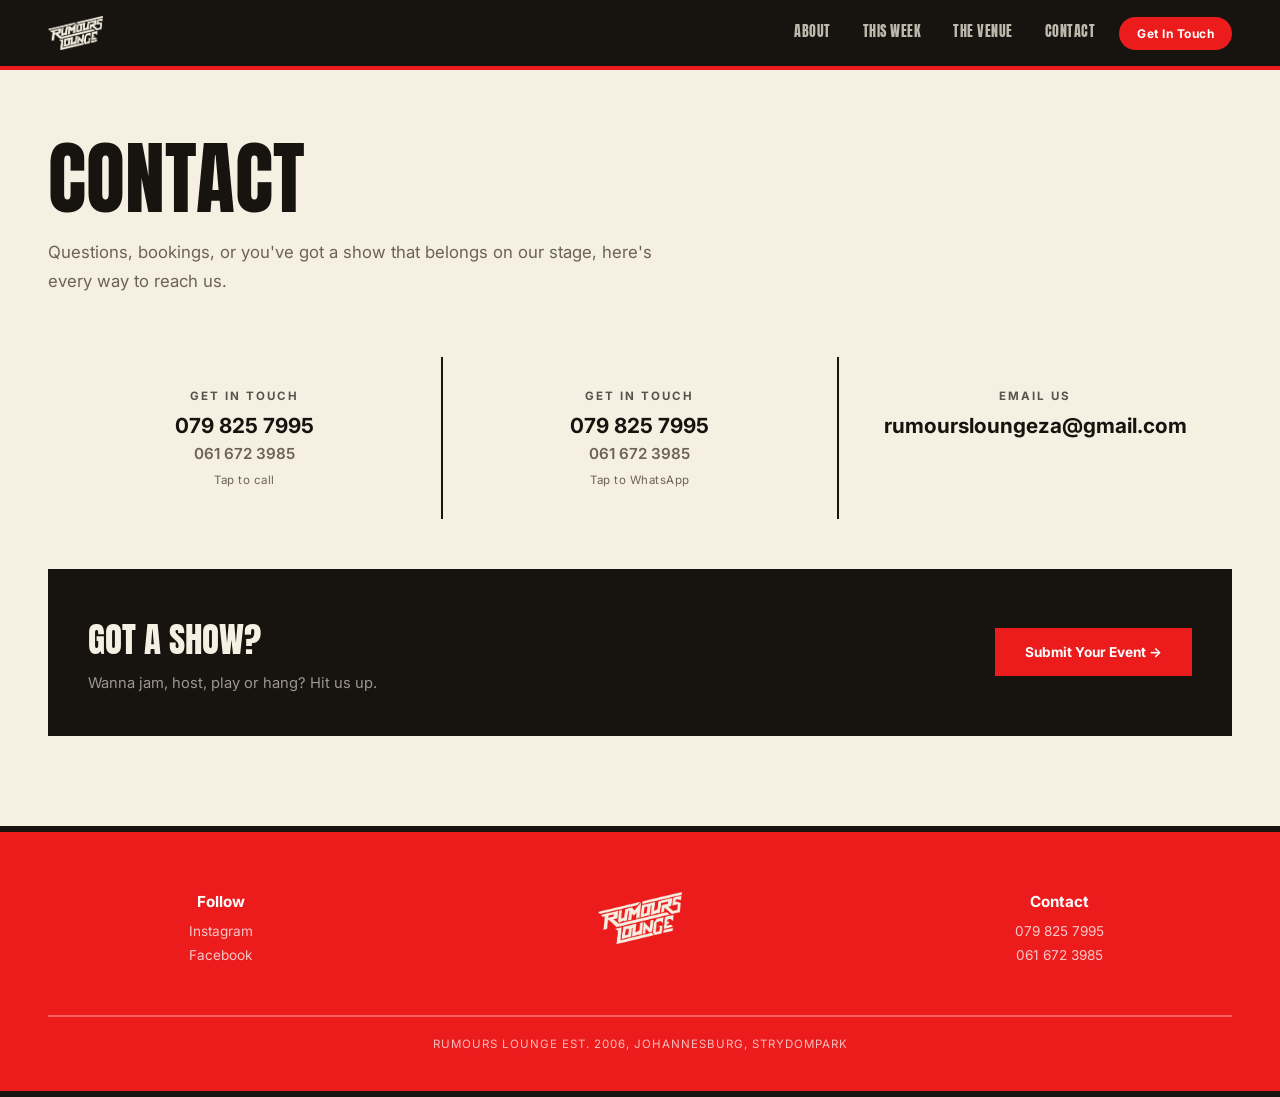
<file: contact.html>
<!DOCTYPE html>
<html lang="en">
<head>
<meta charset="UTF-8">
<meta name="viewport" content="width=device-width, initial-scale=1.0">
<title>Contact, Rumours Lounge</title>
<link rel="preconnect" href="https://fonts.googleapis.com">
<link href="https://fonts.googleapis.com/css2?family=Anton&family=Inter:wght@400;500;600;700;800&display=swap" rel="stylesheet">
<style>
  :root{
    --cream: #F5F0E2;
    --white: #FFFFFF;
    --ink: #17130F;
    --red: #EC1C1D;
    --muted: #6B6455;
  }
  *{ box-sizing:border-box; margin:0; padding:0; }
  html{ scroll-behavior:smooth; }
  body{
    background-color: var(--cream);
    color: var(--ink); font-family:'Inter', sans-serif; overflow-x:hidden;
  }
  a{ color:inherit; }
  .disp{ font-family:'Anton', sans-serif; text-transform:uppercase; }

  /* ===== NAV ===== */
  nav{
    display:flex; align-items:center; justify-content:space-between;
    padding: 16px 48px;
    background: var(--ink);
    border-bottom: 4px solid var(--red);
    position: sticky; top:0; z-index:100;
  }
  .brand{ display:flex; align-items:center; gap:10px; }
  .brand img{ height:34px; display:block; }
  .nav-links{ display:flex; gap:32px; font-size:0.85rem; }
  .nav-links a{
    font-family:'Anton', sans-serif; text-transform:uppercase; letter-spacing:0.5px;
    text-decoration:none; color: rgba(245,240,226,0.75);
    position:relative; padding-bottom:5px; transition: color .15s;
  }
  .nav-links a::after{
    content:''; position:absolute; left:0; bottom:0; width:0; height:2px;
    background: var(--red); transition: width .2s;
  }
  .nav-links a:hover{ color: var(--cream); }
  .nav-links a:hover::after{ width:100%; }
  @media (max-width:780px){
    nav{ flex-direction:column; align-items:stretch; justify-content:flex-start; gap:14px; padding:16px 20px; }
    .brand{ justify-content:center; }
    .nav-right{ flex-direction:column; width:100%; gap:14px; }
    .nav-links{ display:flex; justify-content:center; flex-wrap:wrap; gap:16px 22px; width:100%; }
    .nav-whatsapp{ text-align:center; width:100%; }
  }
  .nav-right{ display:flex; align-items:center; gap:24px; }
  .nav-whatsapp{
    background:var(--red); color:var(--white); text-decoration:none;
    font-size:0.75rem; font-weight:700; letter-spacing:0.5px; padding:9px 18px; border-radius:999px; white-space:nowrap;
    transition: background .15s;
    animation: navPulse 2.6s infinite;
  }
  .nav-whatsapp:hover{ background:var(--white); color:var(--ink); animation:none; }
  @keyframes navPulse{
    0%,100%{ box-shadow: 0 0 0 0 rgba(236,28,29,0.55); }
    50%{ box-shadow: 0 0 0 7px rgba(236,28,29,0); }
  }

  /* ===== PAGE INTRO ===== */
  .page-intro{ padding: 70px 48px 20px; }
  .page-kicker{ font-size:0.78rem; font-weight:700; letter-spacing:2px; text-transform:uppercase; color:var(--red); margin-bottom:14px; }
  .page-title{ font-size: clamp(2.6rem, 7vw, 5rem); line-height:0.95; margin-bottom:22px; }
  .page-desc{ font-size:1.05rem; line-height:1.75; color:var(--muted); max-width:56ch; }

  /* ===== SECTION SHELL ===== */
  section{ padding: 40px 48px 90px; }
  .section-inner{ max-width:1280px; margin:0 auto; }

  /* ===== CONTACT ===== */
  .contact-grid{ display:grid; grid-template-columns:repeat(3,1fr); gap:2px; margin-bottom:50px; background:var(--ink); }
  @media (max-width:800px){ .contact-grid{ grid-template-columns:1fr; } }
  .contact-card{ display:block; text-decoration:none; color:var(--ink); background:var(--cream); padding:32px 28px; transition: background .15s, color .15s; min-width:0; overflow:hidden; text-align:center; }
  .contact-card:hover{ background:var(--red); color:var(--white); }
  .contact-label{ font-size:0.72rem; font-weight:700; letter-spacing:2px; text-transform:uppercase; margin-bottom:10px; opacity:0.7; }
  .contact-value{ font-size:1.3rem; font-weight:700; overflow-wrap:break-word; word-break:break-word; }
  .contact-value-link{ display:block; font-size:1.3rem; font-weight:700; color:inherit; text-decoration:none; overflow-wrap:break-word; word-break:break-word; }
  .contact-value-secondary{ display:block; font-size:0.95rem; font-weight:600; color:var(--muted); text-decoration:none; margin-top:6px; }
  .contact-card:hover .contact-value-secondary{ color:rgba(255,255,255,0.75); }
  .contact-method{ font-size:0.72rem; color:var(--muted); margin-top:10px; letter-spacing:0.5px; }
  .contact-card:hover .contact-method{ color:rgba(255,255,255,0.7); }

  .submit-band{
    background: var(--ink); color:var(--cream);
    padding:44px 40px; display:flex; align-items:center; justify-content:space-between; gap:24px; flex-wrap:wrap;
  }
  .submit-title{ font-family:'Anton', sans-serif; text-transform:uppercase; font-size: clamp(1.6rem,3vw,2.2rem); }
  .submit-sub{ font-size:0.92rem; color:rgba(245,240,226,0.6); max-width:44ch; margin-top:8px; }
  .submit-cta{
    display:inline-flex; align-items:center; gap:10px; flex-shrink:0;
    background:var(--red); color:var(--white); text-decoration:none; font-weight:700; font-size:0.85rem;
    padding:16px 30px; transition: background .15s;
  }
  .submit-cta:hover{ background:var(--cream); color:var(--ink); }

  .hours-box{ margin-top:26px; border:3px solid var(--ink); }
  .hours-row{ display:flex; justify-content:space-between; padding:18px 24px; border-bottom:2px solid var(--ink); font-size:0.95rem; }
  .hours-row:last-child{ border-bottom:none; }
  .hours-row b{ color:var(--red); }

  /* ===== FOOTER ===== */
  footer{ border-top:6px solid var(--ink); border-bottom:6px solid var(--ink); padding:60px 48px 40px; background:var(--red); color:var(--white); }
  .footer-grid{ display:grid; grid-template-columns:1fr 1.2fr 1fr; gap:40px; max-width:1280px; margin:0 auto; text-align:center; }
  @media (max-width:700px){ .footer-grid{ grid-template-columns:1fr; gap:26px; text-align:center; } }
  .footer-title{ font-weight:700; margin-bottom:12px; font-size:0.95rem; color:var(--white); }
  .footer-logo{ height:52px; display:block; margin:0 auto; }
  .footer-text{ font-size:0.85rem; line-height:1.7; color:rgba(255,255,255,0.75); }
  .footer-links a{ display:block; font-size:0.85rem; text-decoration:none; color:rgba(255,255,255,0.75); margin-bottom:8px; }
  .footer-links a:hover{ color:var(--ink); }
  .footer-bottom{ max-width:1280px; margin:44px auto 0; padding-top:20px; border-top:2px solid rgba(255,255,255,0.3); font-size:0.72rem; letter-spacing:1px; text-transform:uppercase; color:rgba(255,255,255,0.7); text-align:center; }
</style>
</head>
<body>

<nav>
  <div class="brand"><img src="assets/RumoursLogoCream.png" alt="Rumours Lounge"></div>
  <div class="nav-right">
    <div class="nav-links">
      <a href="index.html#story">About</a>
      <a href="whats-on.html">This Week</a>
      <a href="venue.html">The Venue</a>
      <a href="contact.html">Contact</a>
    </div>
    <a href="https://wa.me/27798257995" class="nav-whatsapp">Get In Touch</a>
  </div>
</nav>

<div class="page-intro">
  <div class="page-title disp">Contact</div>
  <p class="page-desc">Questions, bookings, or you've got a show that belongs on our stage, here's every way to reach us.</p>
</div>

<section>
  <div class="section-inner">
    <div class="contact-grid">
      <div class="contact-card">
        <div class="contact-label">Get In Touch</div>
        <a href="tel:+27798257995" class="contact-value-link">079 825 7995</a>
        <a href="tel:+27616723985" class="contact-value-secondary">061 672 3985</a>
        <div class="contact-method">Tap to call</div>
      </div>
      <div class="contact-card">
        <div class="contact-label">Get In Touch</div>
        <a href="https://wa.me/27798257995" class="contact-value-link">079 825 7995</a>
        <a href="https://wa.me/27616723985" class="contact-value-secondary">061 672 3985</a>
        <div class="contact-method">Tap to WhatsApp</div>
      </div>
      <a href="mailto:rumoursloungeza@gmail.com" class="contact-card">
        <div class="contact-label">Email Us</div>
        <div class="contact-value">rumoursloungeza@gmail.com</div>
      </a>
    </div>

    <div class="submit-band">
      <div>
        <div class="submit-title">Got A Show?</div>
        <p class="submit-sub">Wanna jam, host, play or hang? Hit us up.</p>
      </div>
      <a href="mailto:rumoursloungeza@gmail.com?subject=Event%20Submission" class="submit-cta">Submit Your Event →</a>
    </div>
  </div>
</section>

<footer>
  <div class="footer-grid">
    <div class="footer-links">
      <div class="footer-title">Follow</div>
      <a href="https://www.instagram.com/rumoursloungejhb/" target="_blank" rel="noopener">Instagram</a>
      <a href="https://www.facebook.com/Rumours.Lounge.Bar/" target="_blank" rel="noopener">Facebook</a>
    </div>
    <div>
      <img src="assets/RumoursLogoCream.png" alt="Rumours Lounge" class="footer-logo">
    </div>
    <div class="footer-links">
      <div class="footer-title">Contact</div>
      <a href="tel:+27798257995">079 825 7995</a>
      <a href="tel:+27616723985">061 672 3985</a>
    </div>
  </div>
  <div class="footer-bottom">Rumours Lounge Est. 2006, Johannesburg, Strydompark</div>
</footer>

</body>
</html>
</file>
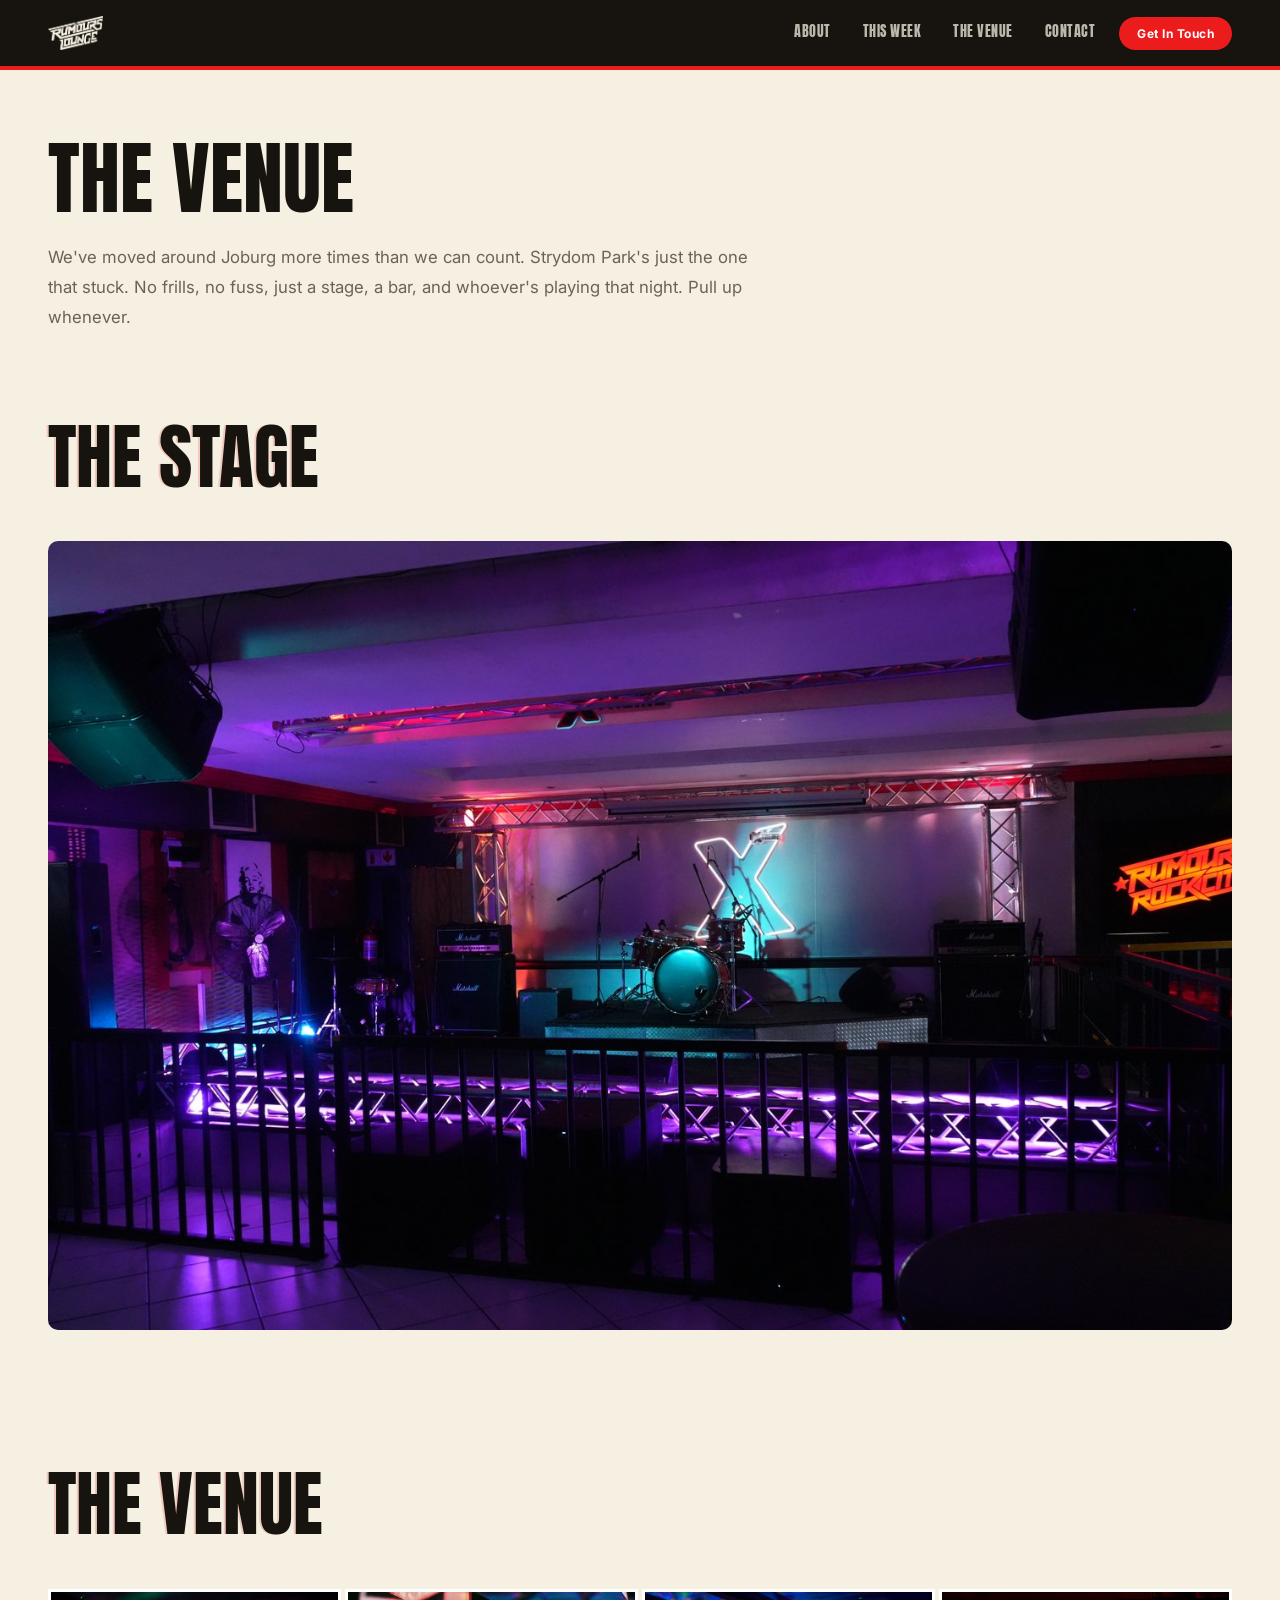
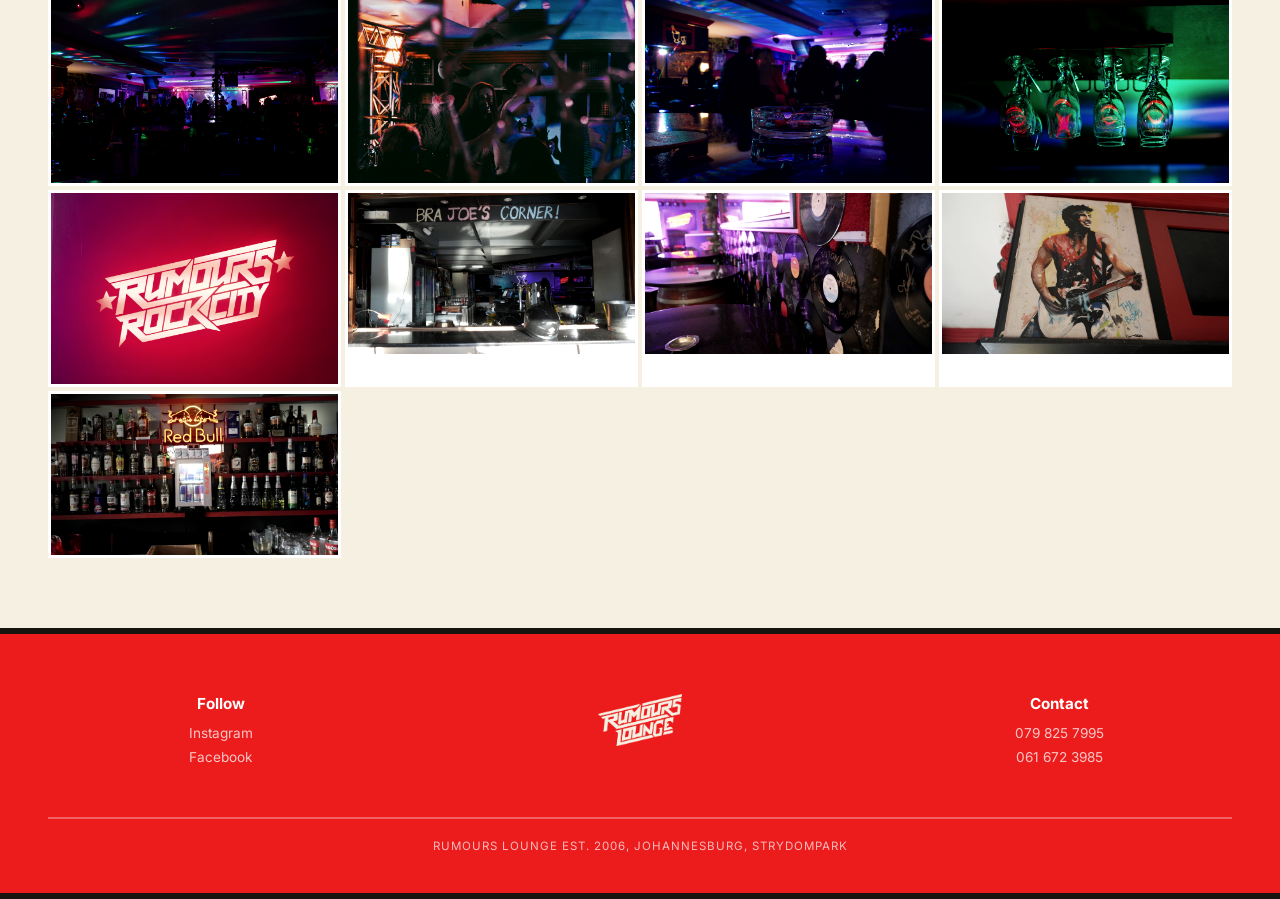
<file: venue.html>
<!DOCTYPE html>
<html lang="en">
<head>
<meta charset="UTF-8">
<meta name="viewport" content="width=device-width, initial-scale=1.0">
<title>The Venue, Rumours Lounge</title>
<link rel="preconnect" href="https://fonts.googleapis.com">
<link href="https://fonts.googleapis.com/css2?family=Anton&family=Inter:wght@400;500;600;700;800&display=swap" rel="stylesheet">
<style>
  :root{
    --cream: #F5F0E2;
    --white: #FFFFFF;
    --ink: #17130F;
    --red: #EC1C1D;
    --muted: #6B6455;
  }
  *{ box-sizing:border-box; margin:0; padding:0; }
  html{ scroll-behavior:smooth; }
  body{
    background-color: var(--cream);
    color: var(--ink); font-family:'Inter', sans-serif; overflow-x:hidden;
  }
  a{ color:inherit; }
  .disp{ font-family:'Anton', sans-serif; text-transform:uppercase; }
  .on-red{ background: var(--red); color: var(--white); }

  /* ===== NAV ===== */
  nav{
    display:flex; align-items:center; justify-content:space-between;
    padding: 16px 48px;
    background: var(--ink);
    border-bottom: 4px solid var(--red);
    position: sticky; top:0; z-index:100;
  }
  .brand{ display:flex; align-items:center; gap:10px; }
  .brand img{ height:34px; display:block; }
  .nav-links{ display:flex; gap:32px; font-size:0.85rem; }
  .nav-links a{
    font-family:'Anton', sans-serif; text-transform:uppercase; letter-spacing:0.5px;
    text-decoration:none; color: rgba(245,240,226,0.75);
    position:relative; padding-bottom:5px; transition: color .15s;
  }
  .nav-links a::after{
    content:''; position:absolute; left:0; bottom:0; width:0; height:2px;
    background: var(--red); transition: width .2s;
  }
  .nav-links a:hover{ color: var(--cream); }
  .nav-links a:hover::after{ width:100%; }
  @media (max-width:780px){
    nav{ flex-direction:column; align-items:stretch; justify-content:flex-start; gap:14px; padding:16px 20px; }
    .brand{ justify-content:center; }
    .nav-right{ flex-direction:column; width:100%; gap:14px; }
    .nav-links{ display:flex; justify-content:center; flex-wrap:wrap; gap:16px 22px; width:100%; }
    .nav-whatsapp{ text-align:center; width:100%; }
  }
  .nav-right{ display:flex; align-items:center; gap:24px; }
  .nav-whatsapp{
    background:var(--red); color:var(--white); text-decoration:none;
    font-size:0.75rem; font-weight:700; letter-spacing:0.5px; padding:9px 18px; border-radius:999px; white-space:nowrap;
    transition: background .15s;
    animation: navPulse 2.6s infinite;
  }
  .nav-whatsapp:hover{ background:var(--white); color:var(--ink); animation:none; }
  @keyframes navPulse{
    0%,100%{ box-shadow: 0 0 0 0 rgba(236,28,29,0.55); }
    50%{ box-shadow: 0 0 0 7px rgba(236,28,29,0); }
  }

  /* ===== PAGE INTRO ===== */
  .page-intro{ padding: 70px 48px 20px; }
  .page-kicker{ font-size:0.78rem; font-weight:700; letter-spacing:2px; text-transform:uppercase; color:var(--red); margin-bottom:14px; }
  .page-title{ font-size: clamp(2.6rem, 7vw, 5rem); line-height:0.95; margin-bottom:26px; }
  .page-desc{ font-size:1.05rem; line-height:1.8; color:var(--muted); max-width:64ch; }

  /* ===== SECTION SHELL ===== */
  section{ padding: 70px 48px; }
  .section-inner{ max-width:1280px; margin:0 auto; }
  .section-head{ margin-bottom:50px; display:flex; align-items:baseline; gap:24px; flex-wrap:wrap; }
  .section-title{ font-size: clamp(2.4rem, 6vw, 4.5rem); line-height:0.95; text-shadow: -2px 0 0 rgba(236,28,29,0.18); }
  .on-red .section-title{ color: var(--white); text-shadow: -2px 0 0 rgba(23,19,15,0.28); }

  /* ===== OUR VIBE ===== */
  .vibe-grid{ display:grid; grid-template-columns:repeat(4,1fr); gap:4px; }
  @media (max-width:860px){ .vibe-grid{ grid-template-columns:repeat(2,1fr); } }
  .vibe-photo{ overflow:hidden; background:var(--white); border:3px solid var(--white); }
  .vibe-photo img{ width:100%; height:auto; display:block; filter:grayscale(0.3) contrast(1.1); transition: filter .3s, transform .4s; }
  .vibe-photo:hover img{ filter:grayscale(0) contrast(1.05); transform:scale(1.04); }
  .stage-photo{ border-radius:10px; overflow:hidden; }
  .stage-photo img{ width:100%; display:block; }

  /* ===== FOOTER ===== */
  footer{ border-top:6px solid var(--ink); border-bottom:6px solid var(--ink); padding:60px 48px 40px; background:var(--red); color:var(--white); }
  .footer-grid{ display:grid; grid-template-columns:1fr 1.2fr 1fr; gap:40px; max-width:1280px; margin:0 auto; text-align:center; }
  @media (max-width:700px){ .footer-grid{ grid-template-columns:1fr; gap:26px; text-align:center; } }
  .footer-title{ font-weight:700; margin-bottom:12px; font-size:0.95rem; color:var(--white); }
  .footer-logo{ height:52px; display:block; margin:0 auto; }
  .footer-text{ font-size:0.85rem; line-height:1.7; color:rgba(255,255,255,0.75); }
  .footer-links a{ display:block; font-size:0.85rem; text-decoration:none; color:rgba(255,255,255,0.75); margin-bottom:8px; }
  .footer-links a:hover{ color:var(--ink); }
  .footer-bottom{ max-width:1280px; margin:44px auto 0; padding-top:20px; border-top:2px solid rgba(255,255,255,0.3); font-size:0.72rem; letter-spacing:1px; text-transform:uppercase; color:rgba(255,255,255,0.7); text-align:center; }
</style>
</head>
<body>

<nav>
  <div class="brand"><img src="assets/RumoursLogoCream.png" alt="Rumours Lounge"></div>
  <div class="nav-right">
    <div class="nav-links">
      <a href="index.html#story">About</a>
      <a href="whats-on.html">This Week</a>
      <a href="venue.html">The Venue</a>
      <a href="contact.html">Contact</a>
    </div>
    <a href="https://wa.me/27798257995" class="nav-whatsapp">Get In Touch</a>
  </div>
</nav>

<div class="page-intro">
  <div class="page-title disp">The Venue</div>
  <p class="page-desc">We've moved around Joburg more times than we can count. Strydom Park's just the one that stuck. No frills, no fuss, just a stage, a bar, and whoever's playing that night. Pull up whenever.</p>
</div>

<section id="room">
  <div class="section-inner">
    <div class="section-head">
      <div class="section-title disp">The Stage</div>
    </div>
    <div class="stage-photo">
      <img src="assets/DSC05023.jpg" alt="The stage at Rumours Lounge">
    </div>
  </div>
</section>

<section id="venue-gallery">
  <div class="section-inner">
    <div class="section-head">
      <div class="section-title disp">The Venue</div>
    </div>
    <div class="vibe-grid">
      <div class="vibe-photo"><img src="assets/rumours-stage-band.jpg" alt="Band performing on stage with the crowd watching"></div>
      <div class="vibe-photo"><img src="assets/rumours-crowd-singers.jpg" alt="Singers performing into microphones under stage lights"></div>
      <div class="vibe-photo"><img src="assets/rumours-bar-crowd.jpg" alt="Crowd gathered at the bar during a live show"></div>
      <div class="vibe-photo"><img src="assets/rumours-glassware.jpg" alt="Glasses hanging above the bar lit in neon colours"></div>
      <div class="vibe-photo"><img src="assets/rumours-neon-sign.jpg" alt="Rumours Rock City neon sign glowing red"></div>
      <div class="vibe-photo"><img src="assets/DSC03706.jpg" alt="Bra Joe's Corner sign above the bar"></div>
      <div class="vibe-photo"><img src="assets/DSC03700.jpg" alt="Wall of signed vinyl records"></div>
      <div class="vibe-photo"><img src="assets/DSC03701.jpg" alt="Painting of Bruce Springsteen, The Boss"></div>
      <div class="vibe-photo"><img src="assets/DSC03699.jpg" alt="Bar shelf with Red Bull sign"></div>
    </div>
  </div>
</section>

<footer>
  <div class="footer-grid">
    <div class="footer-links">
      <div class="footer-title">Follow</div>
      <a href="https://www.instagram.com/rumoursloungejhb/" target="_blank" rel="noopener">Instagram</a>
      <a href="https://www.facebook.com/Rumours.Lounge.Bar/" target="_blank" rel="noopener">Facebook</a>
    </div>
    <div>
      <img src="assets/RumoursLogoCream.png" alt="Rumours Lounge" class="footer-logo">
    </div>
    <div class="footer-links">
      <div class="footer-title">Contact</div>
      <a href="tel:+27798257995">079 825 7995</a>
      <a href="tel:+27616723985">061 672 3985</a>
    </div>
  </div>
  <div class="footer-bottom">Rumours Lounge Est. 2006, Johannesburg, Strydompark</div>
</footer>

</body>
</html>
</file>
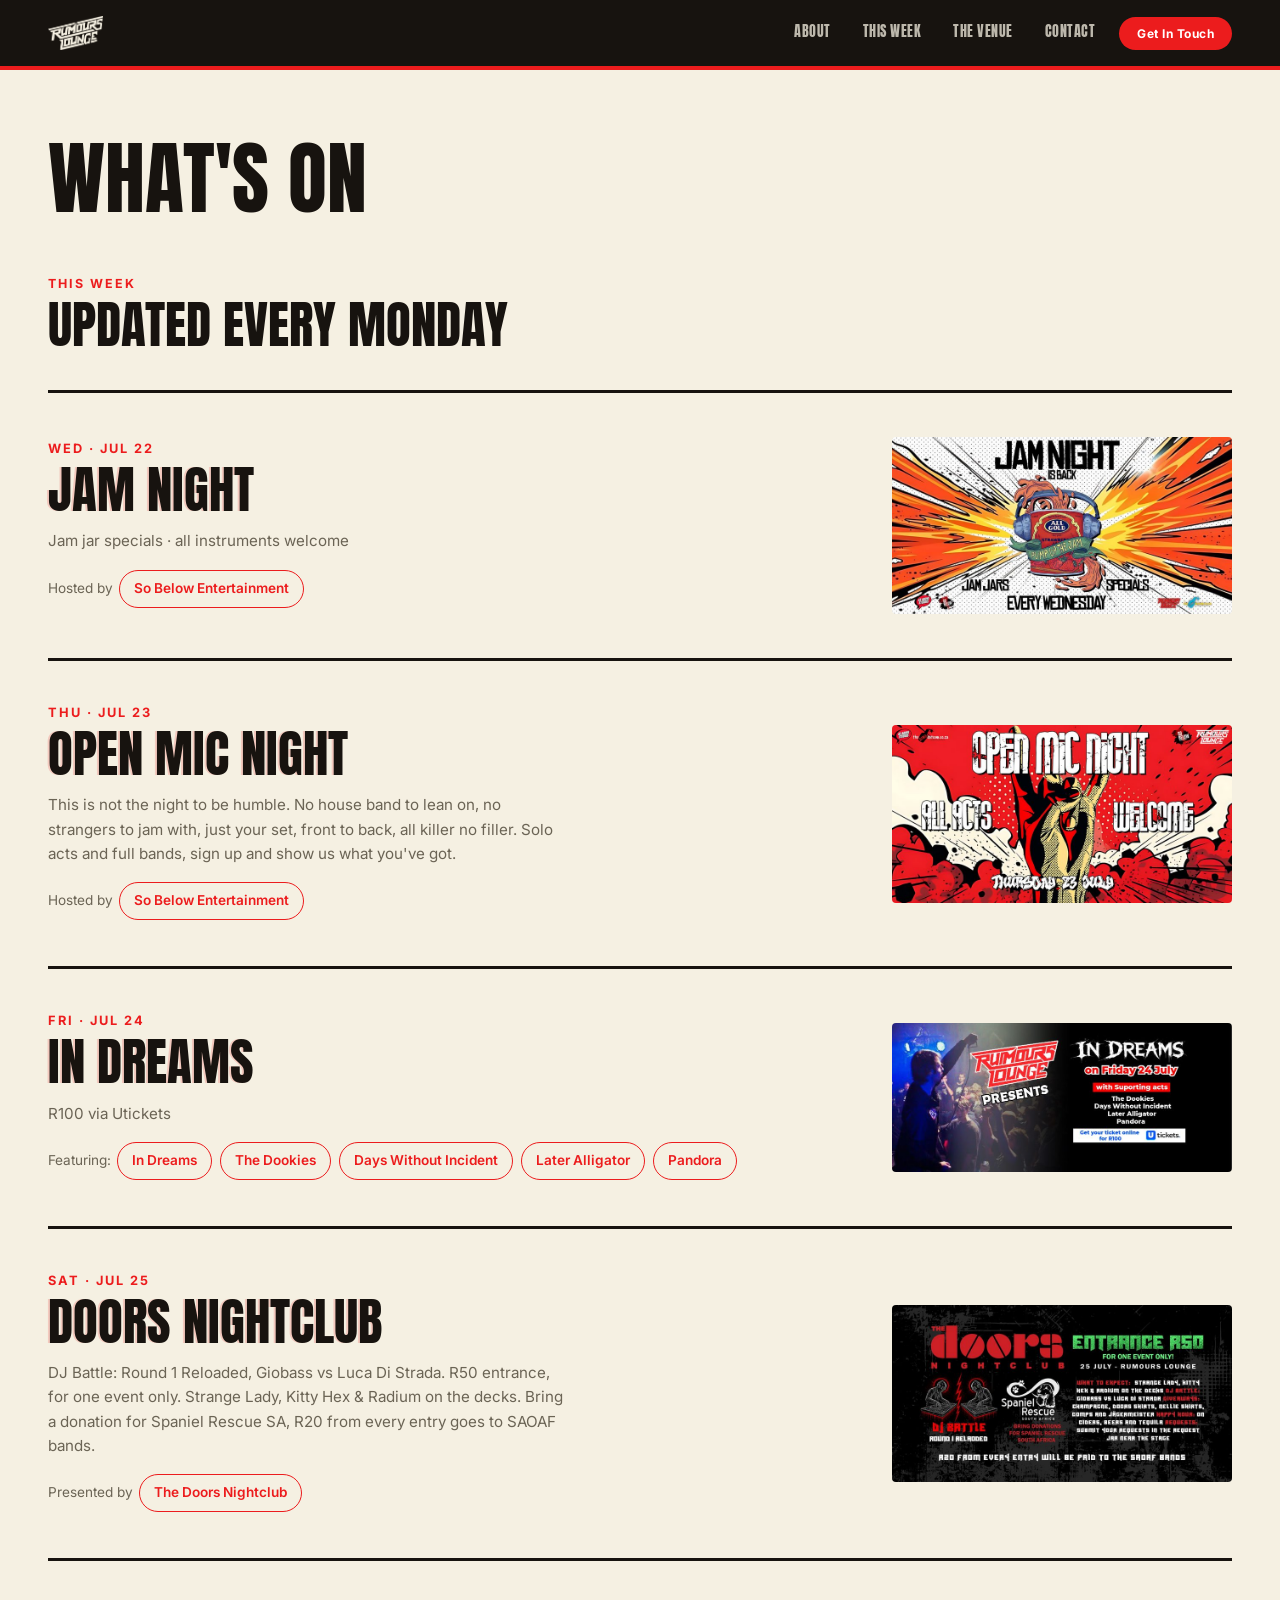
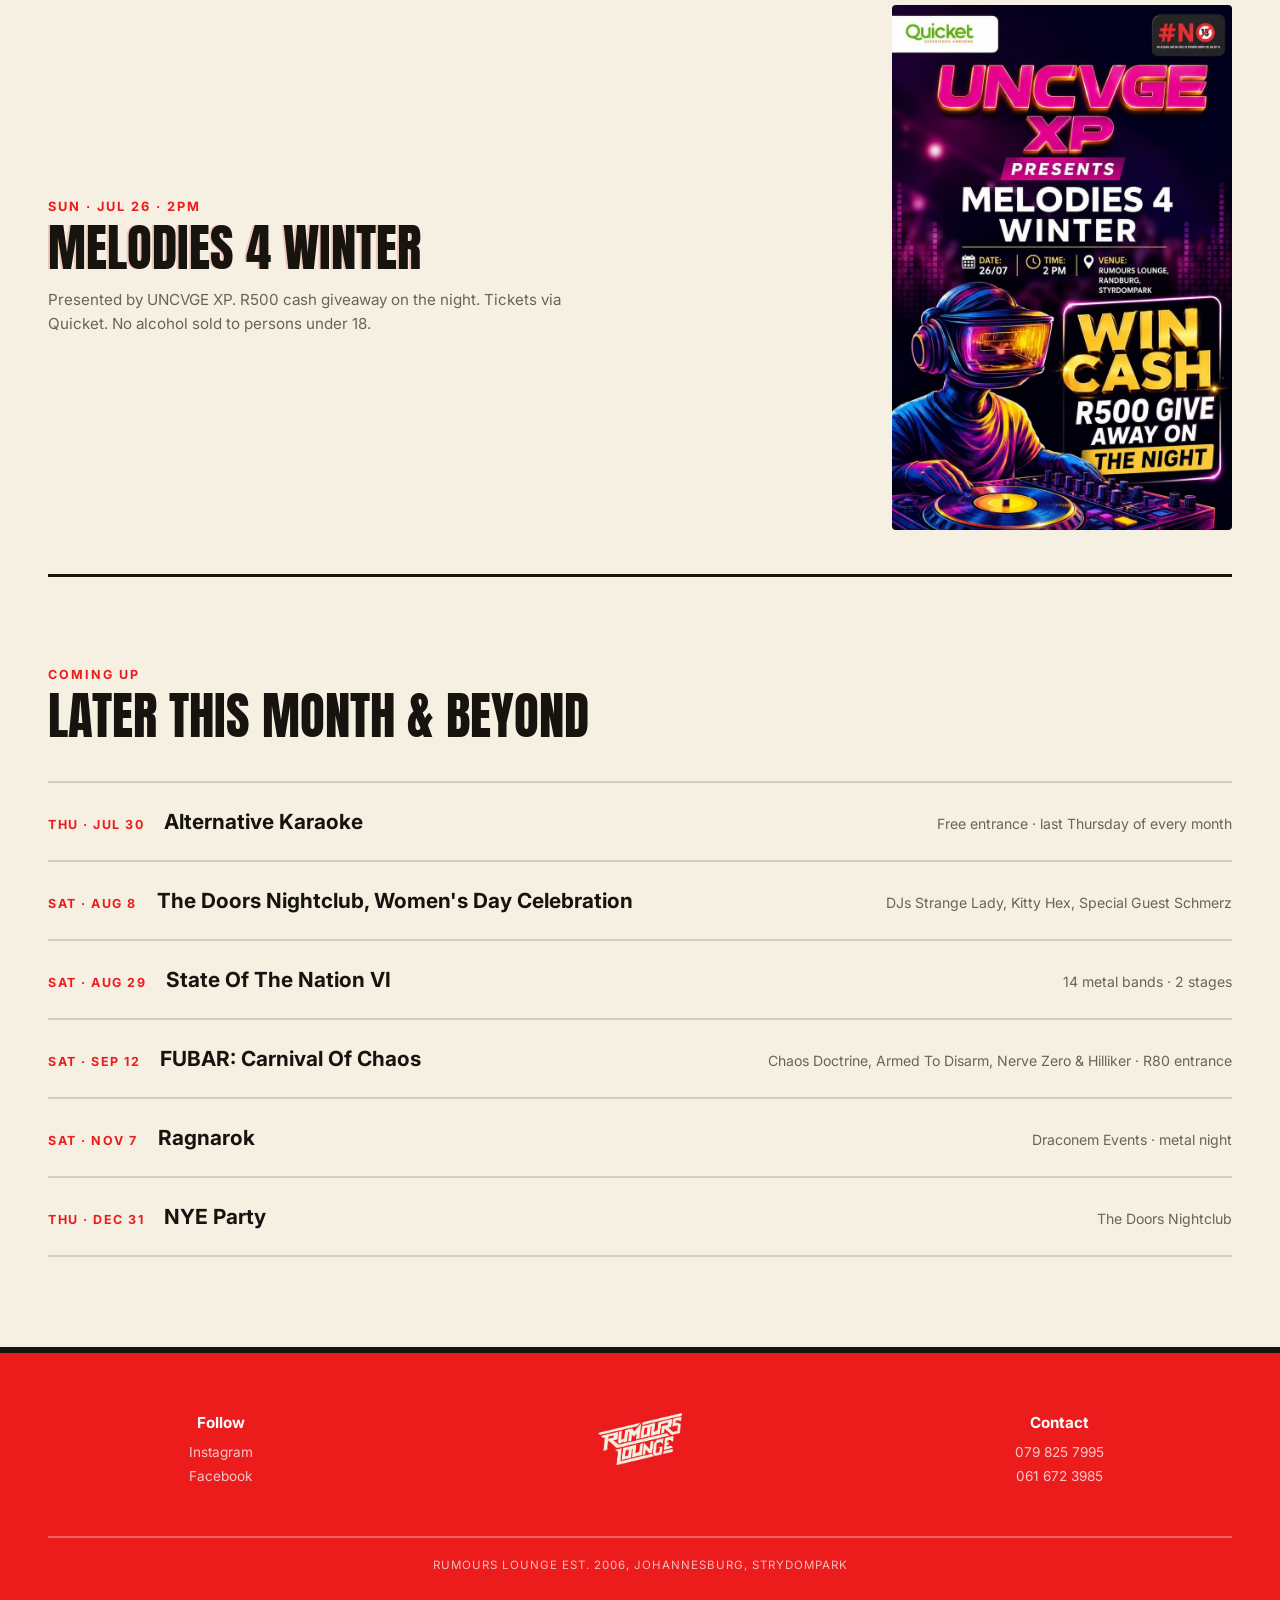
<file: whats-on.html>
<!DOCTYPE html>
<html lang="en">
<head>
<meta charset="UTF-8">
<meta name="viewport" content="width=device-width, initial-scale=1.0">
<title>What's On, Rumours Lounge</title>
<link rel="preconnect" href="https://fonts.googleapis.com">
<link href="https://fonts.googleapis.com/css2?family=Anton&family=Inter:wght@400;500;600;700;800&display=swap" rel="stylesheet">
<style>
  :root{
    --cream: #F5F0E2;
    --white: #FFFFFF;
    --ink: #17130F;
    --red: #EC1C1D;
    --muted: #6B6455;
  }
  *{ box-sizing:border-box; margin:0; padding:0; }
  html{ scroll-behavior:smooth; }
  body{
    background-color: var(--cream);
    color: var(--ink); font-family:'Inter', sans-serif; overflow-x:hidden;
  }
  a{ color:inherit; }
  .disp{ font-family:'Anton', sans-serif; text-transform:uppercase; }

  /* ===== NAV ===== */
  nav{
    display:flex; align-items:center; justify-content:space-between;
    padding: 16px 48px;
    background: var(--ink);
    border-bottom: 4px solid var(--red);
    position: sticky; top:0; z-index:100;
  }
  .brand{ display:flex; align-items:center; gap:10px; }
  .brand img{ height:34px; display:block; }
  .nav-links{ display:flex; gap:32px; font-size:0.85rem; }
  .nav-links a{
    font-family:'Anton', sans-serif; text-transform:uppercase; letter-spacing:0.5px;
    text-decoration:none; color: rgba(245,240,226,0.75);
    position:relative; padding-bottom:5px; transition: color .15s;
  }
  .nav-links a::after{
    content:''; position:absolute; left:0; bottom:0; width:0; height:2px;
    background: var(--red); transition: width .2s;
  }
  .nav-links a:hover{ color: var(--cream); }
  .nav-links a:hover::after{ width:100%; }
  @media (max-width:780px){
    nav{ flex-direction:column; align-items:stretch; justify-content:flex-start; gap:14px; padding:16px 20px; }
    .brand{ justify-content:center; }
    .nav-right{ flex-direction:column; width:100%; gap:14px; }
    .nav-links{ display:flex; justify-content:center; flex-wrap:wrap; gap:16px 22px; width:100%; }
    .nav-whatsapp{ text-align:center; width:100%; }
  }
  .nav-right{ display:flex; align-items:center; gap:24px; }
  .nav-whatsapp{
    background:var(--red); color:var(--white); text-decoration:none;
    font-size:0.75rem; font-weight:700; letter-spacing:0.5px; padding:9px 18px; border-radius:999px; white-space:nowrap;
    transition: background .15s;
    animation: navPulse 2.6s infinite;
  }
  .nav-whatsapp:hover{ background:var(--white); color:var(--ink); animation:none; }
  @keyframes navPulse{
    0%,100%{ box-shadow: 0 0 0 0 rgba(236,28,29,0.55); }
    50%{ box-shadow: 0 0 0 7px rgba(236,28,29,0); }
  }

  /* ===== PAGE INTRO ===== */
  .page-intro{ padding: 70px 48px 20px; }
  .page-kicker{ font-size:0.78rem; font-weight:700; letter-spacing:2px; text-transform:uppercase; color:var(--red); margin-bottom:14px; }
  .page-title{ font-size: clamp(2.6rem, 7vw, 5rem); line-height:0.95; }

  /* ===== SECTION SHELL ===== */
  section{ padding: 40px 48px 90px; }
  .section-inner{ max-width:1280px; margin:0 auto; }
  .section-head{ margin-bottom:40px; }
  .section-kicker{ font-size:0.78rem; font-weight:700; letter-spacing:2px; text-transform:uppercase; color:var(--red); margin-bottom:10px; }
  .section-title{ font-size: clamp(2rem, 5vw, 3.2rem); line-height:0.95; }

  /* ===== THIS WEEK — huge stacked list ===== */
  .flyer-list{ display:flex; flex-direction:column; }
  .flyer-row{
    display:grid; grid-template-columns: 1fr 340px; gap:40px; align-items:center;
    padding: 44px 0; border-top:3px solid var(--ink);
  }
  .flyer-list .flyer-row:last-child{ border-bottom:3px solid var(--ink); }
  @media (max-width:860px){ .flyer-row{ grid-template-columns:1fr; gap:24px; } }
  .flyer-row.no-image{ grid-template-columns:1fr; }
  .flyer-day{ font-size:0.8rem; font-weight:700; letter-spacing:2px; text-transform:uppercase; color:var(--red); }
  .flyer-title{ font-size: clamp(2rem,4vw,3.2rem); line-height:1; margin-top:8px; text-shadow: -2px 0 0 rgba(236,28,29,0.18); }
  .flyer-sub{ font-size:0.95rem; color:var(--muted); margin-top:14px; max-width:52ch; line-height:1.6; }
  .flyer-credits{ font-size:0.85rem; color:var(--muted); margin-top:14px; line-height:2.2; }
  .flyer-credits a{
    display:inline-block; color:var(--red); text-decoration:none;
    border:1.5px solid var(--red); border-radius:999px;
    padding:3px 14px; margin:2px 2px; font-weight:600;
    transition: background .15s, color .15s;
  }
  .flyer-credits a:hover{ background:var(--red); color:var(--white); }
  .flyer-img{ width:100%; border-radius:4px; display:block; }

  /* ===== COMING UP — simpler list, no posters ===== */
  .coming-list{ display:flex; flex-direction:column; }
  .coming-row{
    display:flex; justify-content:space-between; align-items:baseline; flex-wrap:wrap; gap:8px 20px;
    padding: 26px 0; border-top:2px solid rgba(23,19,15,0.15);
  }
  .coming-list .coming-row:last-child{ border-bottom:2px solid rgba(23,19,15,0.15); }
  .coming-date{ font-size:0.78rem; font-weight:700; letter-spacing:1.5px; text-transform:uppercase; color:var(--red); white-space:nowrap; }
  .coming-title{ font-size:1.3rem; font-weight:700; flex:1; min-width:200px; }
  .coming-note{ font-size:0.88rem; color:var(--muted); }

  /* ===== FOOTER ===== */
  footer{ border-top:6px solid var(--ink); border-bottom:6px solid var(--ink); padding:60px 48px 40px; background:var(--red); color:var(--white); }
  .footer-grid{ display:grid; grid-template-columns:1fr 1.2fr 1fr; gap:40px; max-width:1280px; margin:0 auto; text-align:center; }
  @media (max-width:700px){ .footer-grid{ grid-template-columns:1fr; gap:26px; text-align:center; } }
  .footer-title{ font-weight:700; margin-bottom:12px; font-size:0.95rem; color:var(--white); }
  .footer-logo{ height:52px; display:block; margin:0 auto; }
  .footer-text{ font-size:0.85rem; line-height:1.7; color:rgba(255,255,255,0.75); }
  .footer-links a{ display:block; font-size:0.85rem; text-decoration:none; color:rgba(255,255,255,0.75); margin-bottom:8px; }
  .footer-links a:hover{ color:var(--ink); }
  .footer-bottom{ max-width:1280px; margin:44px auto 0; padding-top:20px; border-top:2px solid rgba(255,255,255,0.3); font-size:0.72rem; letter-spacing:1px; text-transform:uppercase; color:rgba(255,255,255,0.7); text-align:center; }
</style>
</head>
<body>

<nav>
  <div class="brand"><img src="assets/RumoursLogoCream.png" alt="Rumours Lounge"></div>
  <div class="nav-right">
    <div class="nav-links">
      <a href="index.html#story">About</a>
      <a href="whats-on.html">This Week</a>
      <a href="venue.html">The Venue</a>
      <a href="contact.html">Contact</a>
    </div>
    <a href="https://wa.me/27798257995" class="nav-whatsapp">Get In Touch</a>
  </div>
</nav>

<div class="page-intro">
  <div class="page-title disp">What's On</div>
</div>

<section id="week">
  <div class="section-inner">
    <div class="section-head">
      <div class="section-kicker">This Week</div>
      <div class="section-title disp">Updated Every Monday</div>
    </div>
    <div class="flyer-list">
      <div class="flyer-row">
        <div>
          <div class="flyer-day">Wed · Jul 22</div>
          <div class="flyer-title disp">Jam Night</div>
          <div class="flyer-sub">Jam jar specials · all instruments welcome</div>
          <div class="flyer-credits">Hosted by <a href="https://sobelow.co.za" target="_blank" rel="noopener">So Below Entertainment</a></div>
        </div>
        <img class="flyer-img" src="assets/JamNight.jpg" alt="Jam Night poster">
      </div>
      <div class="flyer-row">
        <div>
          <div class="flyer-day">Thu · Jul 23</div>
          <div class="flyer-title disp">Open Mic Night</div>
          <div class="flyer-sub">This is not the night to be humble. No house band to lean on, no strangers to jam with, just your set, front to back, all killer no filler. Solo acts and full bands, sign up and show us what you've got.</div>
          <div class="flyer-credits">Hosted by <a href="https://sobelow.co.za" target="_blank" rel="noopener">So Below Entertainment</a></div>
        </div>
        <img class="flyer-img" src="assets/OpenMic_23July.jpg" alt="Open Mic Night poster">
      </div>
      <div class="flyer-row">
        <div>
          <div class="flyer-day">Fri · Jul 24</div>
          <div class="flyer-title disp">In Dreams</div>
          <div class="flyer-sub">R100 via Utickets</div>
          <div class="flyer-credits">Featuring: <a href="https://www.instagram.com/in_dreams_band/" target="_blank" rel="noopener">In Dreams</a> <a href="https://www.instagram.com/thedookiesza/" target="_blank" rel="noopener">The Dookies</a> <a href="https://www.instagram.com/dwidayswithoutincident/" target="_blank" rel="noopener">Days Without Incident</a> <a href="https://www.instagram.com/lateralligatorband/" target="_blank" rel="noopener">Later Alligator</a> <a href="https://www.instagram.com/pandora_band_sa/" target="_blank" rel="noopener">Pandora</a></div>
        </div>
        <img class="flyer-img" src="assets/InDreams_24July.jpg" alt="In Dreams event poster">
      </div>
      <div class="flyer-row">
        <div>
          <div class="flyer-day">Sat · Jul 25</div>
          <div class="flyer-title disp">Doors Nightclub</div>
          <div class="flyer-sub">DJ Battle: Round 1 Reloaded, Giobass vs Luca Di Strada. R50 entrance, for one event only. Strange Lady, Kitty Hex &amp; Radium on the decks. Bring a donation for Spaniel Rescue SA, R20 from every entry goes to SAOAF bands.</div>
          <div class="flyer-credits">Presented by <a href="https://www.instagram.com/thedoorsnightclub/" target="_blank" rel="noopener">The Doors Nightclub</a></div>
        </div>
        <img class="flyer-img" src="assets/DoorsNightclub_25July.jpg" alt="Doors Nightclub DJ Battle poster">
      </div>
      <div class="flyer-row">
        <div>
          <div class="flyer-day">Sun · Jul 26 · 2pm</div>
          <div class="flyer-title disp">Melodies 4 Winter</div>
          <div class="flyer-sub">Presented by UNCVGE XP. R500 cash giveaway on the night. Tickets via Quicket. No alcohol sold to persons under 18.</div>
        </div>
        <img class="flyer-img" src="assets/Melodies4Winter_26July.jpg" alt="Melodies 4 Winter poster">
      </div>
    </div>
  </div>
</section>

<section id="coming-up" style="padding-top:0;">
  <div class="section-inner">
    <div class="section-head">
      <div class="section-kicker">Coming Up</div>
      <div class="section-title disp">Later This Month &amp; Beyond</div>
    </div>
    <div class="coming-list">
      <div class="coming-row">
        <div class="coming-date">Thu · Jul 30</div>
        <div class="coming-title">Alternative Karaoke</div>
        <div class="coming-note">Free entrance · last Thursday of every month</div>
      </div>
      <div class="coming-row">
        <div class="coming-date">Sat · Aug 8</div>
        <div class="coming-title">The Doors Nightclub, Women's Day Celebration</div>
        <div class="coming-note">DJs Strange Lady, Kitty Hex, Special Guest Schmerz</div>
      </div>
      <div class="coming-row">
        <div class="coming-date">Sat · Aug 29</div>
        <div class="coming-title">State Of The Nation VI</div>
        <div class="coming-note">14 metal bands · 2 stages</div>
      </div>
      <div class="coming-row">
        <div class="coming-date">Sat · Sep 12</div>
        <div class="coming-title">FUBAR: Carnival Of Chaos</div>
        <div class="coming-note">Chaos Doctrine, Armed To Disarm, Nerve Zero &amp; Hilliker · R80 entrance</div>
      </div>
      <div class="coming-row">
        <div class="coming-date">Sat · Nov 7</div>
        <div class="coming-title">Ragnarok</div>
        <div class="coming-note">Draconem Events · metal night</div>
      </div>
      <div class="coming-row">
        <div class="coming-date">Thu · Dec 31</div>
        <div class="coming-title">NYE Party</div>
        <div class="coming-note">The Doors Nightclub</div>
      </div>
    </div>
  </div>
</section>

<footer>
  <div class="footer-grid">
    <div class="footer-links">
      <div class="footer-title">Follow</div>
      <a href="https://www.instagram.com/rumoursloungejhb/" target="_blank" rel="noopener">Instagram</a>
      <a href="https://www.facebook.com/Rumours.Lounge.Bar/" target="_blank" rel="noopener">Facebook</a>
    </div>
    <div>
      <img src="assets/RumoursLogoCream.png" alt="Rumours Lounge" class="footer-logo">
    </div>
    <div class="footer-links">
      <div class="footer-title">Contact</div>
      <a href="tel:+27798257995">079 825 7995</a>
      <a href="tel:+27616723985">061 672 3985</a>
    </div>
  </div>
  <div class="footer-bottom">Rumours Lounge Est. 2006, Johannesburg, Strydompark</div>
</footer>

</body>
</html>
</file>
